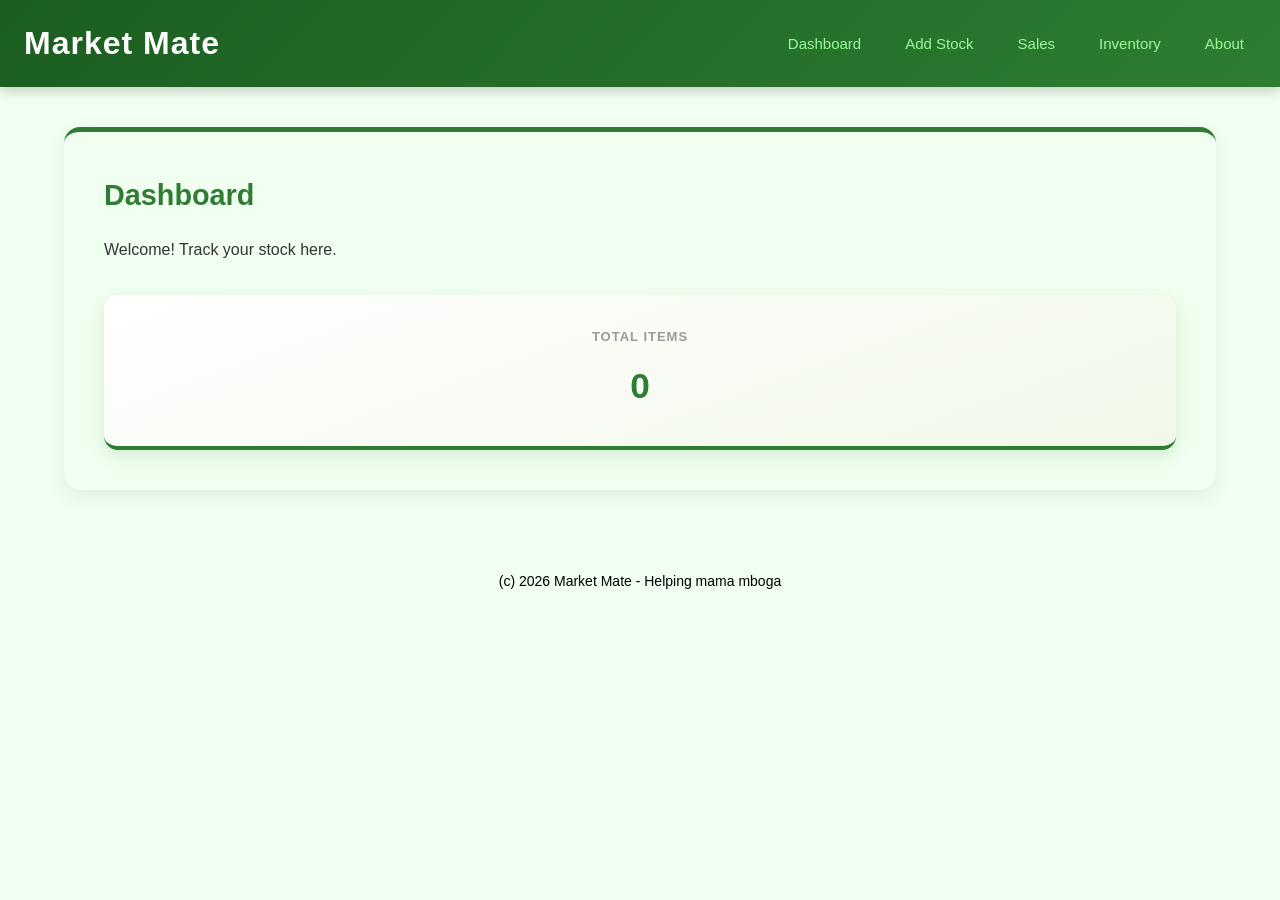
<file: index.html>
<!DOCTYPE html>
<html lang="en">
<head>
    <meta charset="UTF-8">
    <meta name="viewport" content="width=device-width, initial-scale=1.0">
    <title>Market Mate - Dashboard</title>
    <!-- Main stylesheet -->
    <link rel="stylesheet" href="./style.css">
</head>
<body>
<!-- Site header with logo and navigation -->
<header class="header">
    <h1 class="logo">Market Mate</h1>
    <nav>
        <ul class="nav-links">
            <li><a href="./index.html">Dashboard</a></li>
            <li><a href="./add-stock.html">Add Stock</a></li>
            <li><a href="./sales.html">Sales</a></li>
            <li><a href="./inventory.html">Inventory</a></li>
            <li><a href="./about.html">About</a></li>
        </ul>
    </nav>
</header>
<main>
    <!-- Dashboard summary section -->
    <section class="dashboard">
        <h2>Dashboard</h2>
        <p>Welcome! Track your stock here.</p>

        <!-- Cards showing stock summary -->
        <div class="summary-cards">

            <!-- Total number of items updated by dashboard.js -->
            <div class="card">
                <h3>Total Items</h3>
                <p id="total-items">0</p>
            </div>

        </div>
    </section>
</main>

<!-- Site footer -->
<footer>
    <p>(c) 2026 Market Mate - Helping mama mboga</p>
</footer>

<!-- storage.js must load first so that getVegetables() is available to dashboard.js -->
<script src="./storage.js"></script>
<script src="./dashboard.js"></script>


</body>

</html>
</file>
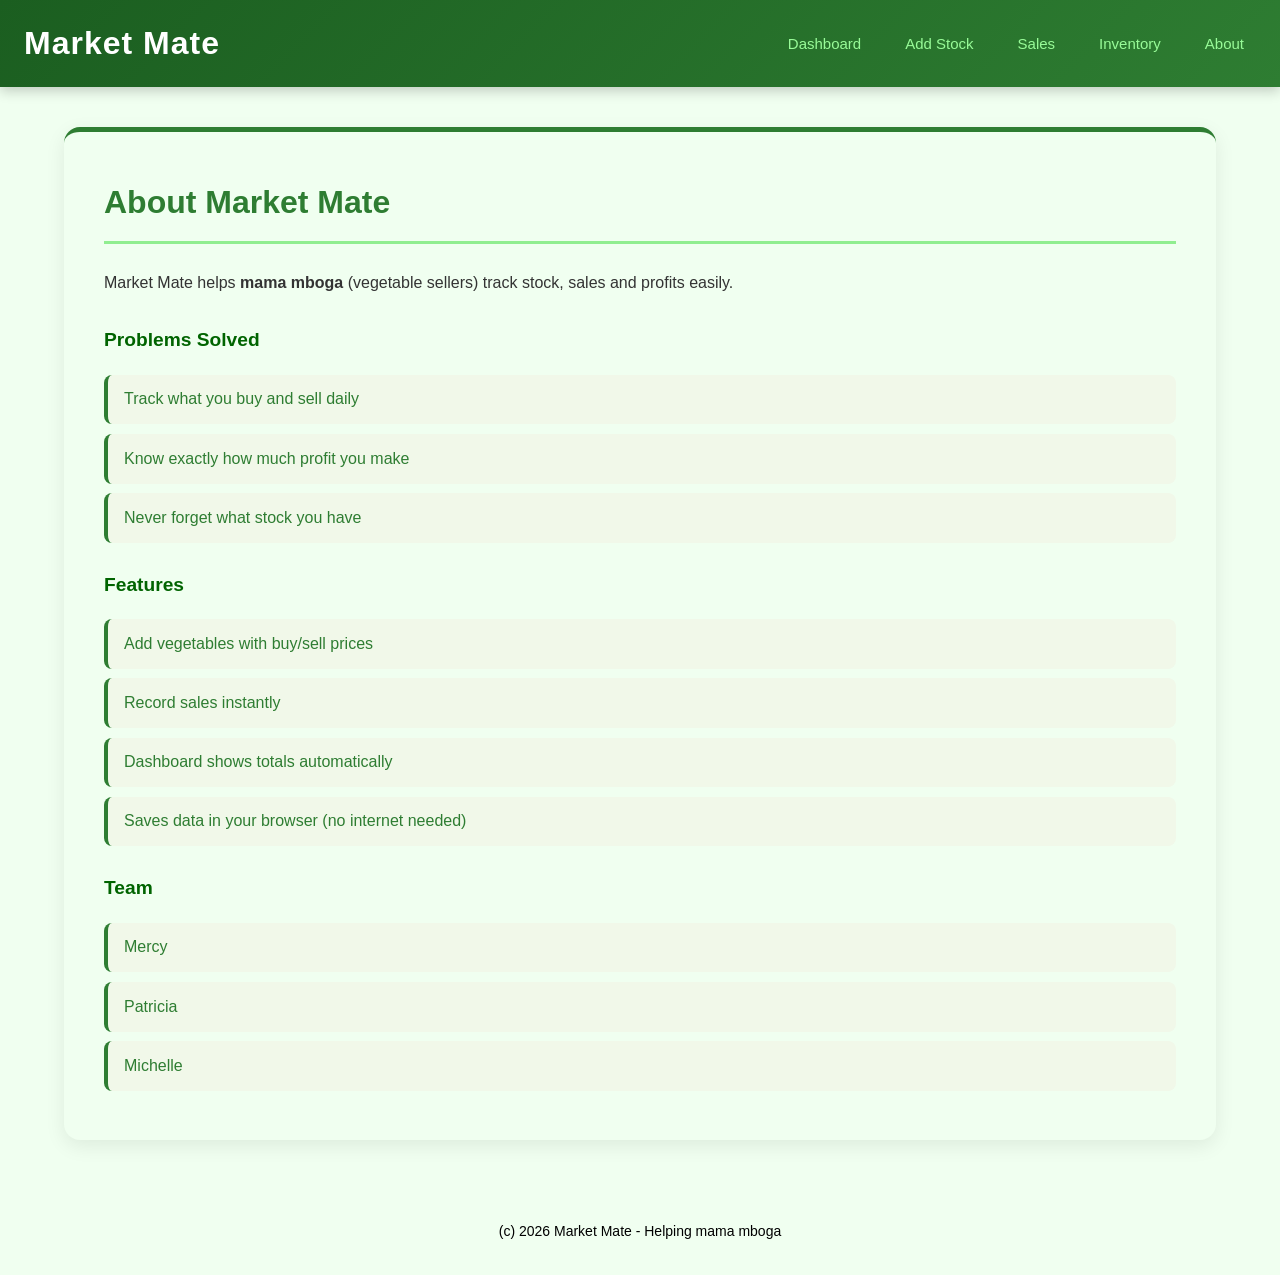
<file: about.html>
<!DOCTYPE html>

<html lang="en">

<head>
    <meta charset="UTF-8">
    <meta name="viewport" content="width=device-width, initial-scale=1.0">
    <title>Market Mate - About</title>
    <!-- Main stylesheet -->
    <link rel="stylesheet" href="./style.css">
</head>

<body class="about">


<!-- Site header with logo and navigation -->
<header class="header">
    <h1 class="logo">Market Mate</h1>
    <nav>
        <ul class="nav-links">
            <li><a href="./index.html">Dashboard</a></li>
            <li><a href="./add-stock.html">Add Stock</a></li>
            <li><a href="./sales.html">Sales</a></li>
            <li><a href="./inventory.html">Inventory</a></li>
            <li><a href="./about.html">About</a></li>
        </ul>
    </nav>
</header>

<main>
    <!-- About section describing the project -->
    <section class="about-section">
        <h2>About Market Mate</h2>
        <p>Market Mate helps <strong>mama mboga</strong> (vegetable sellers) track stock, sales and profits easily.</p>

        <!-- Problems this app was built to solve -->
        <h3>Problems Solved</h3>
        <ul>
            <li>Track what you buy and sell daily</li>
            <li>Know exactly how much profit you make</li>
            <li>Never forget what stock you have</li>
        </ul>

        <!-- Key features of the app -->
        <h3>Features</h3>
        <ul>
            <li>Add vegetables with buy/sell prices</li>
            <li>Record sales instantly</li>
            <li>Dashboard shows totals automatically</li>
            <li>Saves data in your browser (no internet needed)</li>
        </ul>

        <!-- Team members who built the project -->
        <h3>Team</h3>
        <ul>
            <li>Mercy</li>
            <li>Patricia</li>
            <li>Michelle</li>
        </ul>
    </section>
</main>

<!-- Site footer -->
<footer>
    <p>(c) 2026 Market Mate - Helping mama mboga</p>
</footer>

<!-- storage.js loaded so that getVegetables() is available if needed -->
<script src="./storage.js"></script>


</body>

</html>
</file>
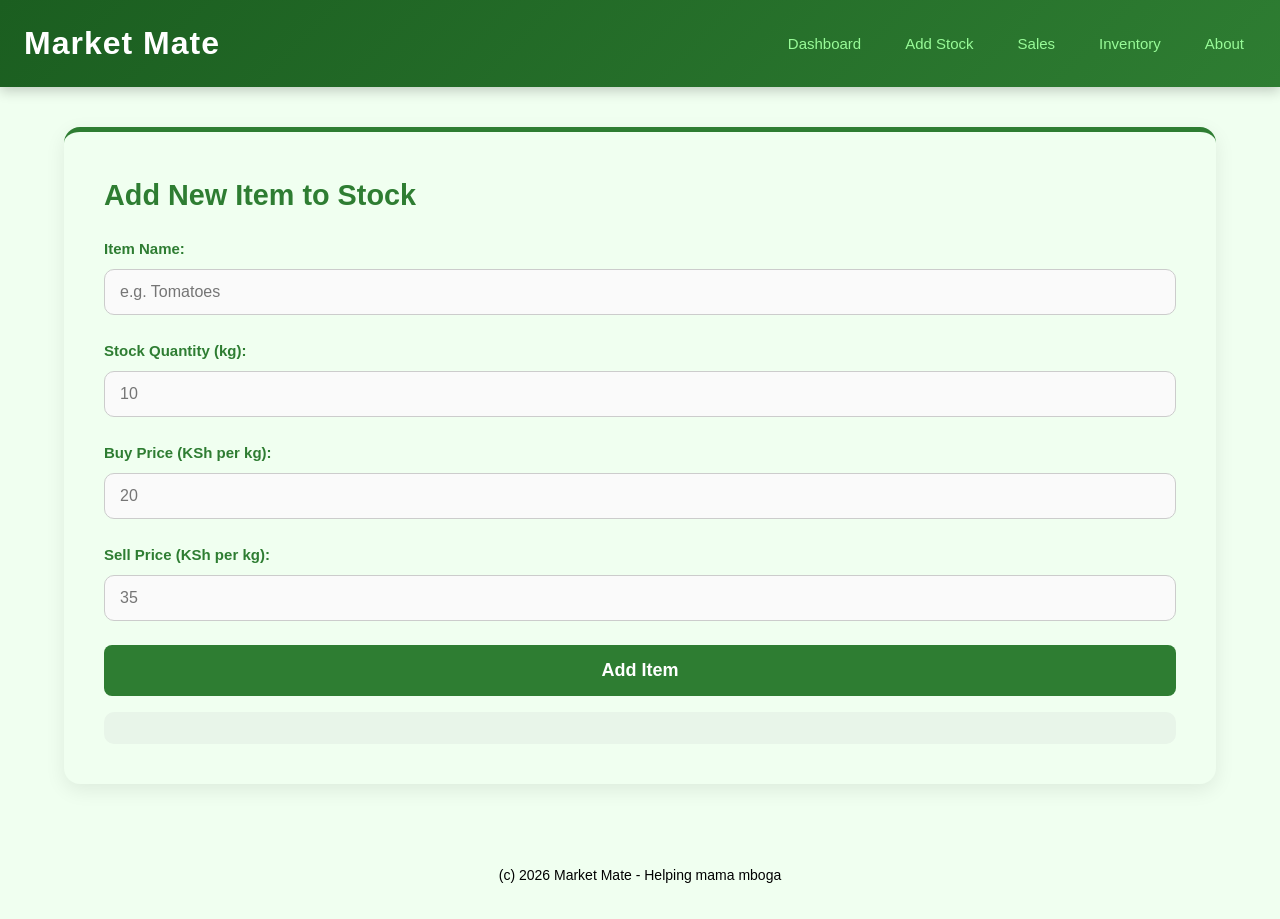
<file: add-stock.html>
<!DOCTYPE html>

<html lang="en">

<head>
    <meta charset="UTF-8">
    <meta name="viewport" content="width=device-width, initial-scale=1.0">
    <title>Market Mate - Add Stock</title>
    <!-- Main stylesheet -->
    <link rel="stylesheet" href="./style.css">
</head>

<body class="stock">


<!-- Site header with logo and navigation -->
<header class="header">
    <h1 class="logo">Market Mate</h1>
    <nav>
        <ul class="nav-links">
            <li><a href="./index.html">Dashboard</a></li>
            <li><a href="./add-stock.html">Add Stock</a></li>
            <li><a href="./sales.html">Sales</a></li>
            <li><a href="./inventory.html">Inventory</a></li>
            <li><a href="./about.html">About</a></li>
        </ul>
    </nav>
</header>

<main>
    <!-- Form for adding a new vegetable to stock -->
    <section class="form-container">
        <h2>Add New Item to Stock</h2>
        <form id="add-form">

            <!-- Item name field -->
            <div class="form-row">
                <label for="name">Item Name:</label>
                <input type="text" id="name" required placeholder="e.g. Tomatoes">
            </div>

            <!-- How many kg are being added -->
            <div class="form-row">
                <label for="stock">Stock Quantity (kg):</label>
                <input type="number" id="stock" min="0" step="0.1" required placeholder="10">
            </div>

            <!-- Price paid per kg when buying from supplier -->
            <div class="form-row">
                <label for="buy">Buy Price (KSh per kg):</label>
                <input type="number" id="buy" min="0" step="0.01" required placeholder="20">
            </div>

            <!-- Price charged per kg when selling to customers -->
            <div class="form-row">
                <label for="sell">Sell Price (KSh per kg):</label>
                <input type="number" id="sell" min="0" step="0.01" required placeholder="35">
            </div>

            <button type="submit">Add Item</button>
        </form>

        <!-- Success or error message shown after form submission -->
        <p id="add-msg" class="message"></p>
    </section>
</main>

<!-- Site footer -->
<footer>
    <p>(c) 2026 Market Mate - Helping mama mboga</p>
</footer>

<!-- storage.js must load first so that getVegetables() is available to add-stock.js -->
<script src="./storage.js"></script>
<script src="./add-stock.js"></script>


</body>

</html>
</file>
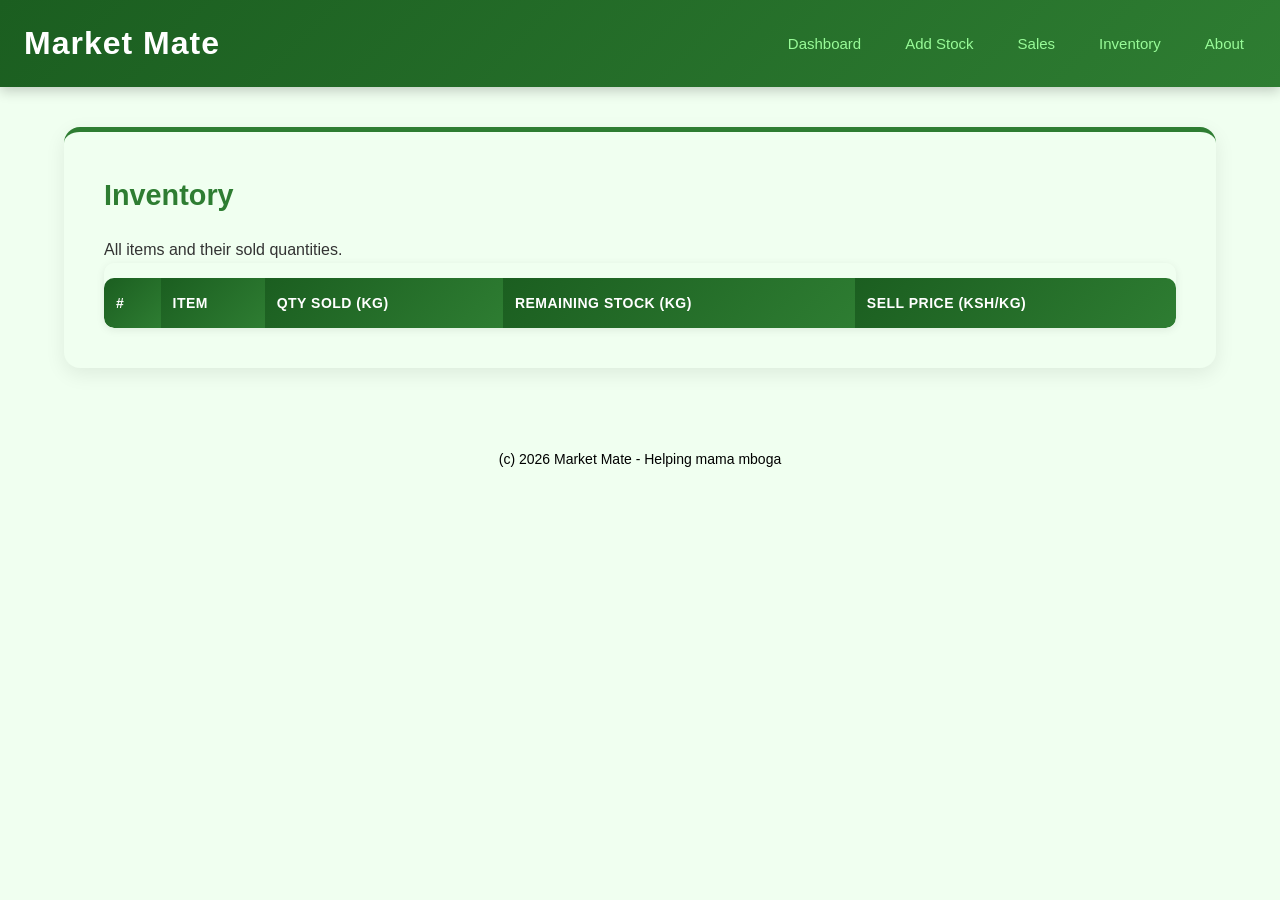
<file: inventory.html>
<!DOCTYPE html>

<html lang="en">

<head>
    <meta charset="UTF-8">
    <meta name="viewport" content="width=device-width, initial-scale=1.0">
    <title>Market Mate - Inventory</title>
    <!-- Main stylesheet -->
    <link rel="stylesheet" href="./style.css">
</head>

<body class="inventory">


<!-- Site header with logo and navigation -->
<header class="header">
    <h1 class="logo">Market Mate</h1>
    <nav>
        <ul class="nav-links">
            <li><a href="./index.html">Dashboard</a></li>
            <li><a href="./add-stock.html">Add Stock</a></li>
            <li><a href="./sales.html">Sales</a></li>
            <li><a href="./inventory.html">Inventory</a></li>
            <li><a href="./about.html">About</a></li>
        </ul>
    </nav>
</header>

<main>
    <section class="inventory-section">
        <h2>Inventory</h2>
        <p>All items and their sold quantities.</p>

        <!-- Scrollable container for the inventory table -->
        <div id="inventory-table-container">
            <table id="inventory-table">

                <!-- Table headers -->
                <thead>
                    <tr>
                        <th>#</th>
                        <th>Item</th>
                        <th>Qty Sold (kg)</th>
                        <th>Remaining Stock (kg)</th>
                        <th>Sell Price (KSh/kg)</th>
                    </tr>
                </thead>

                <!-- Rows are dynamically inserted by inventory.js -->
                <tbody>
                </tbody>

            </table>
        </div>

    </section>
</main>

<!-- Site footer -->
<footer>
    <p>(c) 2026 Market Mate - Helping mama mboga</p>
</footer>

<!-- store to get an inventory -->
<script src="./storage.js"></script>
<script src="./inventory.js"></script>


</body>

</html>
</file>
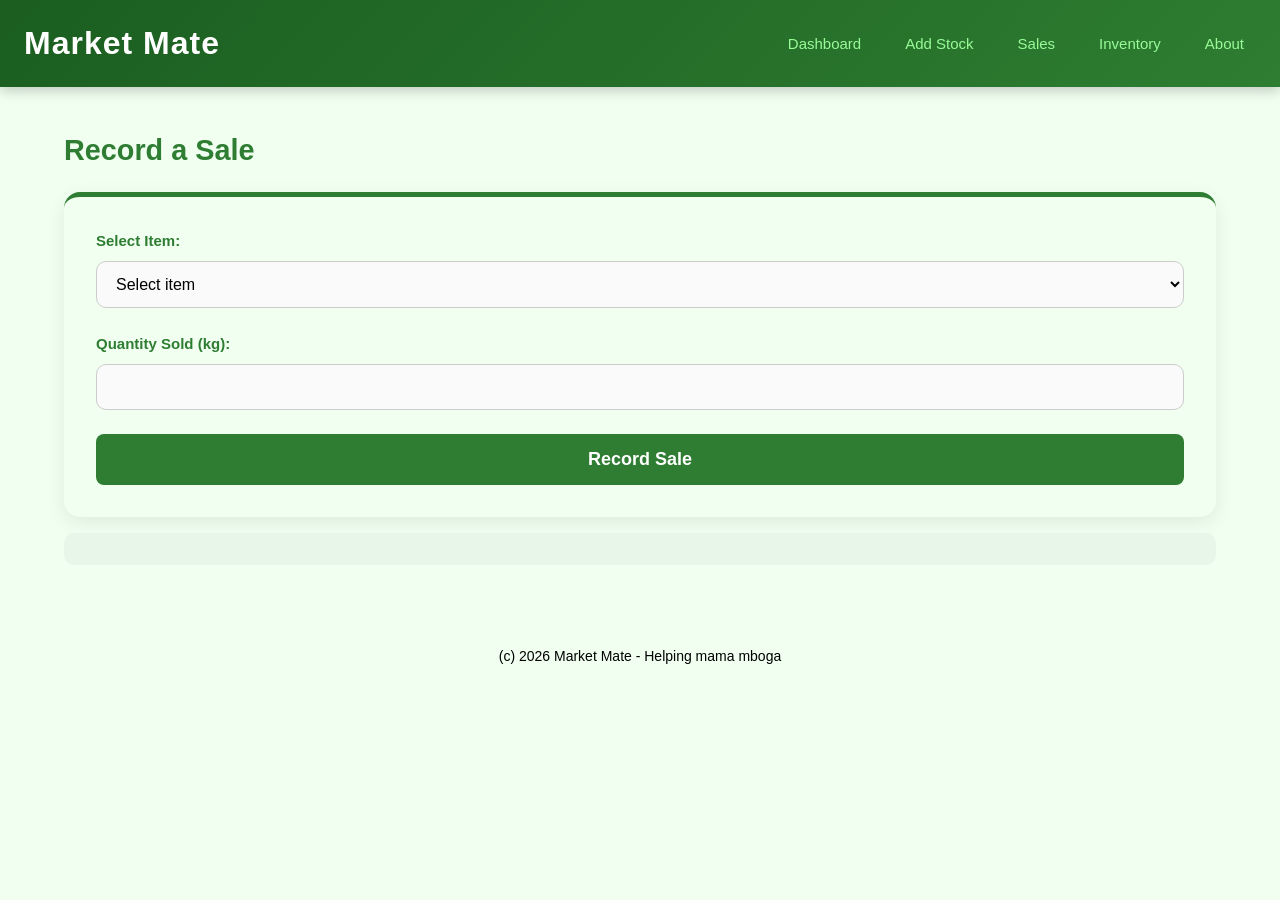
<file: sales.html>
<!DOCTYPE html>

<html lang="en">

<head>
    <meta charset="UTF-8">
    <meta name="viewport" content="width=device-width, initial-scale=1.0">
    <title>Market Mate - Sales</title>
    <!-- Main stylesheet -->
    <link rel="stylesheet" href="./style.css">
</head>

<body class="Sale">


<!-- Site header with logo and navigation -->
<header class="header">
    <h1 class="logo">Market Mate</h1>
    <nav>
        <ul class="nav-links">
            <li><a href="./index.html">Dashboard</a></li>
            <li><a href="./add-stock.html">Add Stock</a></li>
            <li><a href="./sales.html">Sales</a></li>
            <li><a href="./inventory.html">Inventory</a></li>
            <li><a href="./about.html">About</a></li>
        </ul>
    </nav>
</header>

<main>
    <!-- Sale recording form -->
    <section>
        <h2>Record a Sale</h2>
        <form id="sale-form">

            <!-- Dropdown populated by sales.js from localStorage -->
            <div class="form-row">
                <label for="item">Select Item:</label>
                <!-- Default option shown on load, items added by sales.js -->
                <select id="item" required>
                    <option value="">Select item</option>
                </select>
            </div>

            <!-- Quantity input for the sale -->
            <div class="form-row">
                <label for="qty">Quantity Sold (kg):</label>
                <input type="number" id="qty" min="0.1" step="0.1" required>
            </div>

            <button type="submit">Record Sale</button>
        </form>

        <!-- Success or error message shown after form submission -->
        <p id="sale-msg" class="message"></p>
    </section>
</main>

<!-- Site footer -->
<footer>
    <p>(c) 2026 Market Mate - Helping mama mboga</p>
</footer>

<!-- storage.js must load first so getVegetables() is available to sales.js -->
<script src="./storage.js"></script>
<script src="./sales.js"></script>


</body>

</html>
</file>
<file: style.css>
/*STYLING*/

* {
  margin: 0;
  padding: 0;
  box-sizing: border-box;
  }

/* Styling for body*/
body {
font-family: ‘Arial’, sans-serif;
line-height: 1.6;
color: #333;
background-color: honeydew;
}
/* Styling for the Record a Sale form */
#sale-form {
    background-color: honeydew;
    padding: 2rem;
    border-radius: 16px;
    box-shadow: 0 6px 20px rgba(0, 0, 0, 0.08);
    border-top: 5px solid #2e7d32;
}



/* Styling for header */
.header {
background: linear-gradient(135deg, #1b5e20, #2e7d32);
color: white;
padding: 18px 24px;
display: flex;
align-items: center;
justify-content: space-between;
flex-wrap: wrap;
box-shadow: 0 4px 12px rgba(0, 0, 0, 0.2);
}

/* logo styling */
.logo {
font-size: 2rem;
font-weight: bold;
letter-spacing: 1px;
}

/* Links sit side by side in the top right */
.nav-links {
display: flex;
list-style: none;
gap: 20px;
}

/* Pale green links that are easy to read on the dark header */
.nav-links a {
color: palegreen;
text-decoration: none;
font-weight: 500;
font-size: 15px;
padding: 6px 12px;
border-radius: 20px;
transition: background-color 0.3s, color 0.3s;
}

/* Subtle highlight when the user hovers over a link */
.nav-links a:hover {
background-color: rgba(255, 255, 255, 0.2);
color: white;
}



/* Keeps content from stretching too wide on large screens */
main {
max-width: 1200px;
margin: 2.5rem auto;
padding: 0 1.5rem;
}



/* Styles dashboard,about and stock*/
.dashboard,
.about-section,
.form-container {
background-color: honeydew;
padding: 2.5rem;
border-radius: 16px;
box-shadow: 0 6px 20px rgba(0, 0, 0, 0.08);
border-top: 5px solid #2e7d32;
}

/* Spacing the about section */
.about-section {
line-height: 1.9;
}

/* Mobile responsiveness on smaller screens */
.summary-cards {
display: grid;
grid-template-columns: repeat(auto-fit, minmax(250px, 1fr));
gap: 1.5rem;
margin-top: 2rem;
}

/* Styling for card */
.card {
border-bottom: 4px solid #2e7d32;
background: linear-gradient(160deg, #ffffff, #f1f8e9);
padding: 2rem;
border-radius: 14px;
box-shadow: 0 6px 16px rgba(46, 125, 50, 0.15);
text-align: center;
}

/* Hover*/
.card:hover {

box-shadow: 0 10px 24px rgba(46, 125, 50, 0.2);
}

/*label at the top of the card */
.card h3 {
font-size: 13px;
text-transform: uppercase;
margin-bottom: 10px;
color: #999;
letter-spacing: 1px;
}

/* The big number in the middle of the card */
.card p {
font-size: 2.2rem;
font-weight: bold;
color: #2e7d32;
}



/* style all main headings use the brand green */
h2 {
margin-bottom: 1.2rem;
color: #2e7d32;
font-size: 1.8rem;
}

/* =============================================
FORM ELEMENTS
============================================= */

/* Gap between each question in the form */
.form-row {
margin-bottom: 1.5rem;
}

/* Labels sit above their fields in green */
label {
font-weight: bold;
margin-bottom: 0.5rem;
color: #2e7d32;
display: block;
font-size: 15px;
}

/* Clean, rounded input boxes */
input,
select {
width: 100%;
padding: 13px 15px;
border: 1.5px solid #ccc;
border-radius: 10px;
font-size: 16px;
background-color: #fafafa;
transition: border-color 0.3s, box-shadow 0.3s;
}

/* Green ring appears when a field is active */
input:focus,
select:focus {
border-color: #2e7d32;
outline: none;
box-shadow: 0 0 0 3px rgba(46, 125, 50, 0.15);
background-color: honeydew;
}

/* Full width green button at the bottom of forms */

button[type="submit"] {
    background-color: #2e7d32;
    color: white;
    padding: 15px;
    width: 100%;
    border: none;
    border-radius: 8px;
    font-size: 18px;
    cursor: pointer;
    font-weight: bold;
}


/* Button lifts and darkens slightly on hover */
button[type=“submit”]:hover {
background-color: #999;

}

/* Feedback message shown after the form is submitted */
.message {
margin-top: 1rem;
padding: 1rem;
text-align: center;
font-weight: bold;
border-radius: 10px;
background-color: #e8f5e9;
color: #2e7d32;
}

/* =============================================
ABOUT PAGE
============================================= */

/* Bigger heading with a green underline */
.about-section h2 {
color: #2e7d32;
font-size: 2rem;
margin-bottom: 1.5rem;
border-bottom: 3px solid lightgreen;
padding-bottom: 0.5rem;
}

/* Section titles inside the about page */
.about-section h3 {
color: darkgreen;
margin: 1.5rem 0 1rem 0;
font-size: 1.2rem;
}

/* Plain list without bullet points */
.about-section ul {
list-style: none;
padding-left: 0;
}

/* Each item has a green left stripe and soft background */
.about-section li {
margin-bottom: 0.6rem;
padding: 0.6rem 1rem;
background: #f1f8e9;
color: #2e7d32;
border-radius: 8px;
border-left: 4px solid #2e7d32;
}

/*FOOTER*/
footer {
text-align: center;
padding: 2rem;
color: black;
margin-top: 3rem;
font-size: 14px;
}

/* INVENTORY TABLE*/


/* zebra stripping*/
.inventory-section {
background-color: honeydew;
padding: 2.5rem;
border-radius: 16px;
box-shadow: 0 6px 20px rgba(0, 0, 0, 0.08);
border-top: 5px solid #2e7d32;
margin-top: 20px;
}

/* Table stretches to fill its container */
#inventory-table {
width: 100%;
border-collapse: collapse;
margin-top: 15px;
font-size: 16px;
background-color: honeydew;
border-radius: 10px;
overflow: hidden;
}

/* Styling for the header cells */
#inventory-table th {
background: linear-gradient(135deg, #1b5e20, #2e7d32);
color: white;
text-align: left;
padding: 14px 12px;
font-weight: bold;
text-transform: uppercase;
font-size: 14px;
letter-spacing: 0.5px;
}

/* Light divider between each row */
#inventory-table td {
padding: 13px 12px;
border-bottom: 1px solid #eee;
color: #333;
}

/* Alternating row colour helps the eye track across columns */
#inventory-table tbody tr:nth-child(even) {
background-color: #f1f8e9;
}

/* Row brightens on hover so the user knows where they are */
#inventory-table tbody tr:hover {
background-color: #e8f5e9;
cursor: default;
}

/* Horizontal scroll wrapper for the table on narrow screens */
#inventory-table-container {
overflow-x: auto;
border-radius: 10px;
box-shadow: 0 2px 8px rgba(0, 0, 0, 0.08);
}

/* =============================================
EMPTY STATE
============================================= */

/* Shown when no data has been added yet */
.empty-msg {
text-align: center;
color: #666;
font-style: italic;
padding: 50px;
}

/* =============================================
MOBILE RESPONSIVENESS
============================================= */

@media (max-width: 768px) {


/* Header stacks vertically on phones */
.header {
    flex-direction: column;
    text-align: center;
    gap: 1rem;
}

/* Nav links stack and centre on phones */
.nav-links {
    flex-direction: column;
    align-items: center;
    gap: 0.5rem;
}

/* One card per row on small screens */
.summary-cards {
    grid-template-columns: 1fr;
}

/* Tighter padding on all sections for small screens */
.dashboard,
.about-section,
.form-container,
.inventory-section {
    padding: 1.5rem;
}

}
</file>
